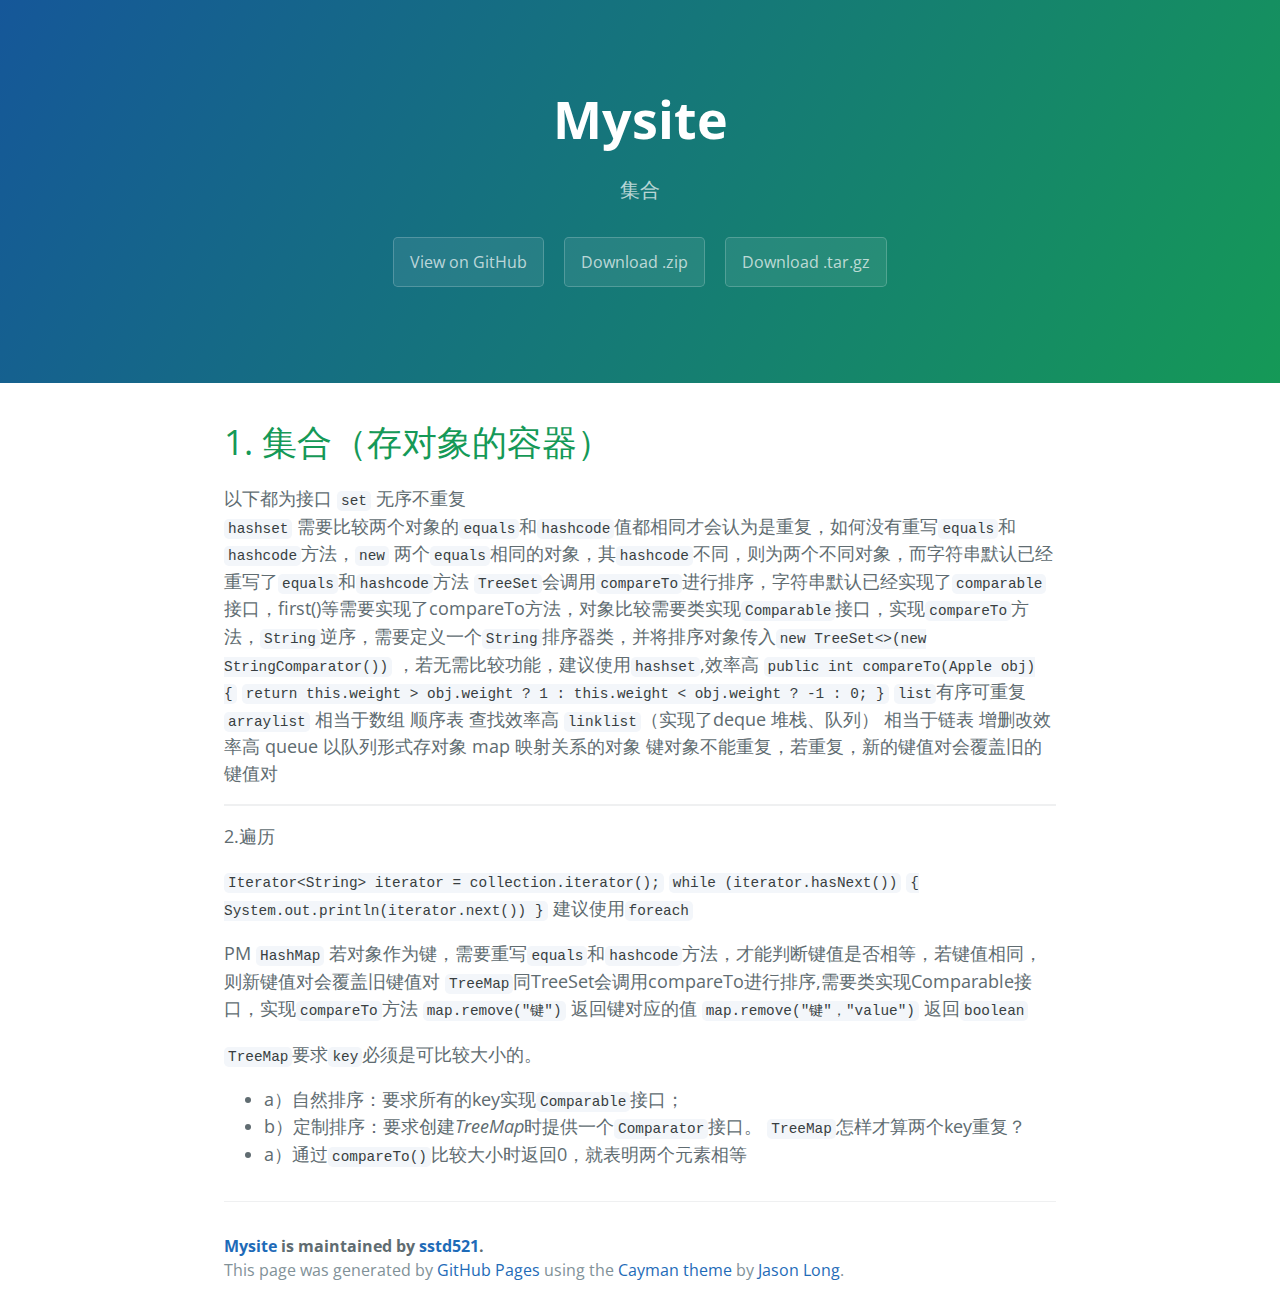
<file: index.html>
<!DOCTYPE html>
<html lang="en-us">
  <head>
    <meta charset="UTF-8">
    <title>Mysite by sstd521</title>
    <meta name="viewport" content="width=device-width, initial-scale=1">
    <link rel="stylesheet" type="text/css" href="stylesheets/normalize.css" media="screen">
    <link href='https://fonts.googleapis.com/css?family=Open+Sans:400,700' rel='stylesheet' type='text/css'>
    <link rel="stylesheet" type="text/css" href="stylesheets/stylesheet.css" media="screen">
    <link rel="stylesheet" type="text/css" href="stylesheets/github-light.css" media="screen">
  </head>
  <body>
    <section class="page-header">
      <h1 class="project-name">Mysite</h1>
      <h2 class="project-tagline">集合</h2>
      <a href="https://github.com/sstd521/mysite" class="btn">View on GitHub</a>
      <a href="https://github.com/sstd521/mysite/zipball/master" class="btn">Download .zip</a>
      <a href="https://github.com/sstd521/mysite/tarball/master" class="btn">Download .tar.gz</a>
    </section>

    <section class="main-content">
      <h1>
<a id="1-集合存对象的容器" class="anchor" href="#1-%E9%9B%86%E5%90%88%E5%AD%98%E5%AF%B9%E8%B1%A1%E7%9A%84%E5%AE%B9%E5%99%A8" aria-hidden="true"><span aria-hidden="true" class="octicon octicon-link"></span></a>1. 集合（存对象的容器）</h1>

<p>以下都为接口
<code>set</code> 无序不重复<br>
<code>hashset</code> 需要比较两个对象的<code>equals</code>和<code>hashcode</code>值都相同才会认为是重复，如何没有重写<code>equals</code>和<code>hashcode</code>方法，<code>new</code> 两个<code>equals</code>相同的对象，其<code>hashcode</code>不同，则为两个不同对象，而字符串默认已经重写了<code>equals</code>和<code>hashcode</code>方法
<code>TreeSet</code>会调用<code>compareTo</code>进行排序，字符串默认已经实现了<code>comparable</code>接口，first()等需要实现了compareTo方法，对象比较需要类实现<code>Comparable</code>接口，实现<code>compareTo</code>方法，<code>String</code>逆序，需要定义一个<code>String</code>排序器类，并将排序对象传入<code>new TreeSet&lt;&gt;(new StringComparator())</code> ，若无需比较功能，建议使用<code>hashset</code>,效率高
<code>public int compareTo(Apple obj) {</code>
<code>return this.weight &gt; obj.weight ? 1 : this.weight &lt; obj.weight ? -1 : 0; }</code>
<code>list</code>有序可重复
<code>arraylist</code> 相当于数组 顺序表 查找效率高
<code>linklist</code>（实现了deque 堆栈、队列）   相当于链表  增删改效率高
queue 以队列形式存对象 
map 映射关系的对象  键对象不能重复，若重复，新的键值对会覆盖旧的键值对</p>

<hr>

<p>2.遍历</p>

<p><code>Iterator&lt;String&gt; iterator = collection.iterator();</code>
<code>while (iterator.hasNext())</code>
<code>{   System.out.println(iterator.next())   }</code>
建议使用<code>foreach</code></p>

<p>PM
<code>HashMap</code>  若对象作为键，需要重写<code>equals</code>和<code>hashcode</code>方法，才能判断键值是否相等，若键值相同，则新键值对会覆盖旧键值对
<code>TreeMap</code>同TreeSet会调用compareTo进行排序,需要类实现Comparable接口，实现<code>compareTo</code>方法
<code>map.remove("键")</code>  返回键对应的值 <code>map.remove("键"，"value")</code>  返回<code>boolean</code></p>

<p><code>TreeMap</code>要求<code>key</code>必须是可比较大小的。</p>

<ul>
<li>a）自然排序：要求所有的key实现<code>Comparable</code>接口；</li>
<li>b）定制排序：要求创建<em>TreeMap</em>时提供一个<code>Comparator</code>接口。
<code>TreeMap</code>怎样才算两个key重复？</li>
<li>a）通过<code>compareTo()</code>比较大小时返回0，就表明两个元素相等</li>
</ul>

      <footer class="site-footer">
        <span class="site-footer-owner"><a href="https://github.com/sstd521/mysite">Mysite</a> is maintained by <a href="https://github.com/sstd521">sstd521</a>.</span>

        <span class="site-footer-credits">This page was generated by <a href="https://pages.github.com">GitHub Pages</a> using the <a href="https://github.com/jasonlong/cayman-theme">Cayman theme</a> by <a href="https://twitter.com/jasonlong">Jason Long</a>.</span>
      </footer>

    </section>

  
  </body>
</html>
</file>
<file: stylesheets/stylesheet.css>
* {
  box-sizing: border-box; }

body {
  padding: 0;
  margin: 0;
  font-family: "Open Sans", "Helvetica Neue", Helvetica, Arial, sans-serif;
  font-size: 16px;
  line-height: 1.5;
  color: #606c71; }

a {
  color: #1e6bb8;
  text-decoration: none; }
  a:hover {
    text-decoration: underline; }

.btn {
  display: inline-block;
  margin-bottom: 1rem;
  color: rgba(255, 255, 255, 0.7);
  background-color: rgba(255, 255, 255, 0.08);
  border-color: rgba(255, 255, 255, 0.2);
  border-style: solid;
  border-width: 1px;
  border-radius: 0.3rem;
  transition: color 0.2s, background-color 0.2s, border-color 0.2s; }
  .btn + .btn {
    margin-left: 1rem; }

.btn:hover {
  color: rgba(255, 255, 255, 0.8);
  text-decoration: none;
  background-color: rgba(255, 255, 255, 0.2);
  border-color: rgba(255, 255, 255, 0.3); }

@media screen and (min-width: 64em) {
  .btn {
    padding: 0.75rem 1rem; } }

@media screen and (min-width: 42em) and (max-width: 64em) {
  .btn {
    padding: 0.6rem 0.9rem;
    font-size: 0.9rem; } }

@media screen and (max-width: 42em) {
  .btn {
    display: block;
    width: 100%;
    padding: 0.75rem;
    font-size: 0.9rem; }
    .btn + .btn {
      margin-top: 1rem;
      margin-left: 0; } }

.page-header {
  color: #fff;
  text-align: center;
  background-color: #159957;
  background-image: linear-gradient(120deg, #155799, #159957); }

@media screen and (min-width: 64em) {
  .page-header {
    padding: 5rem 6rem; } }

@media screen and (min-width: 42em) and (max-width: 64em) {
  .page-header {
    padding: 3rem 4rem; } }

@media screen and (max-width: 42em) {
  .page-header {
    padding: 2rem 1rem; } }

.project-name {
  margin-top: 0;
  margin-bottom: 0.1rem; }

@media screen and (min-width: 64em) {
  .project-name {
    font-size: 3.25rem; } }

@media screen and (min-width: 42em) and (max-width: 64em) {
  .project-name {
    font-size: 2.25rem; } }

@media screen and (max-width: 42em) {
  .project-name {
    font-size: 1.75rem; } }

.project-tagline {
  margin-bottom: 2rem;
  font-weight: normal;
  opacity: 0.7; }

@media screen and (min-width: 64em) {
  .project-tagline {
    font-size: 1.25rem; } }

@media screen and (min-width: 42em) and (max-width: 64em) {
  .project-tagline {
    font-size: 1.15rem; } }

@media screen and (max-width: 42em) {
  .project-tagline {
    font-size: 1rem; } }

.main-content :first-child {
  margin-top: 0; }
.main-content img {
  max-width: 100%; }
.main-content h1, .main-content h2, .main-content h3, .main-content h4, .main-content h5, .main-content h6 {
  margin-top: 2rem;
  margin-bottom: 1rem;
  font-weight: normal;
  color: #159957; }
.main-content p {
  margin-bottom: 1em; }
.main-content code {
  padding: 2px 4px;
  font-family: Consolas, "Liberation Mono", Menlo, Courier, monospace;
  font-size: 0.9rem;
  color: #383e41;
  background-color: #f3f6fa;
  border-radius: 0.3rem; }
.main-content pre {
  padding: 0.8rem;
  margin-top: 0;
  margin-bottom: 1rem;
  font: 1rem Consolas, "Liberation Mono", Menlo, Courier, monospace;
  color: #567482;
  word-wrap: normal;
  background-color: #f3f6fa;
  border: solid 1px #dce6f0;
  border-radius: 0.3rem; }
  .main-content pre > code {
    padding: 0;
    margin: 0;
    font-size: 0.9rem;
    color: #567482;
    word-break: normal;
    white-space: pre;
    background: transparent;
    border: 0; }
.main-content .highlight {
  margin-bottom: 1rem; }
  .main-content .highlight pre {
    margin-bottom: 0;
    word-break: normal; }
.main-content .highlight pre, .main-content pre {
  padding: 0.8rem;
  overflow: auto;
  font-size: 0.9rem;
  line-height: 1.45;
  border-radius: 0.3rem; }
.main-content pre code, .main-content pre tt {
  display: inline;
  max-width: initial;
  padding: 0;
  margin: 0;
  overflow: initial;
  line-height: inherit;
  word-wrap: normal;
  background-color: transparent;
  border: 0; }
  .main-content pre code:before, .main-content pre code:after, .main-content pre tt:before, .main-content pre tt:after {
    content: normal; }
.main-content ul, .main-content ol {
  margin-top: 0; }
.main-content blockquote {
  padding: 0 1rem;
  margin-left: 0;
  color: #819198;
  border-left: 0.3rem solid #dce6f0; }
  .main-content blockquote > :first-child {
    margin-top: 0; }
  .main-content blockquote > :last-child {
    margin-bottom: 0; }
.main-content table {
  display: block;
  width: 100%;
  overflow: auto;
  word-break: normal;
  word-break: keep-all; }
  .main-content table th {
    font-weight: bold; }
  .main-content table th, .main-content table td {
    padding: 0.5rem 1rem;
    border: 1px solid #e9ebec; }
.main-content dl {
  padding: 0; }
  .main-content dl dt {
    padding: 0;
    margin-top: 1rem;
    font-size: 1rem;
    font-weight: bold; }
  .main-content dl dd {
    padding: 0;
    margin-bottom: 1rem; }
.main-content hr {
  height: 2px;
  padding: 0;
  margin: 1rem 0;
  background-color: #eff0f1;
  border: 0; }

@media screen and (min-width: 64em) {
  .main-content {
    max-width: 64rem;
    padding: 2rem 6rem;
    margin: 0 auto;
    font-size: 1.1rem; } }

@media screen and (min-width: 42em) and (max-width: 64em) {
  .main-content {
    padding: 2rem 4rem;
    font-size: 1.1rem; } }

@media screen and (max-width: 42em) {
  .main-content {
    padding: 2rem 1rem;
    font-size: 1rem; } }

.site-footer {
  padding-top: 2rem;
  margin-top: 2rem;
  border-top: solid 1px #eff0f1; }

.site-footer-owner {
  display: block;
  font-weight: bold; }

.site-footer-credits {
  color: #819198; }

@media screen and (min-width: 64em) {
  .site-footer {
    font-size: 1rem; } }

@media screen and (min-width: 42em) and (max-width: 64em) {
  .site-footer {
    font-size: 1rem; } }

@media screen and (max-width: 42em) {
  .site-footer {
    font-size: 0.9rem; } }
</file>
<file: stylesheets/github-light.css>
/*
The MIT License (MIT)

Copyright (c) 2016 GitHub, Inc.

Permission is hereby granted, free of charge, to any person obtaining a copy
of this software and associated documentation files (the "Software"), to deal
in the Software without restriction, including without limitation the rights
to use, copy, modify, merge, publish, distribute, sublicense, and/or sell
copies of the Software, and to permit persons to whom the Software is
furnished to do so, subject to the following conditions:

The above copyright notice and this permission notice shall be included in all
copies or substantial portions of the Software.

THE SOFTWARE IS PROVIDED "AS IS", WITHOUT WARRANTY OF ANY KIND, EXPRESS OR
IMPLIED, INCLUDING BUT NOT LIMITED TO THE WARRANTIES OF MERCHANTABILITY,
FITNESS FOR A PARTICULAR PURPOSE AND NONINFRINGEMENT. IN NO EVENT SHALL THE
AUTHORS OR COPYRIGHT HOLDERS BE LIABLE FOR ANY CLAIM, DAMAGES OR OTHER
LIABILITY, WHETHER IN AN ACTION OF CONTRACT, TORT OR OTHERWISE, ARISING FROM,
OUT OF OR IN CONNECTION WITH THE SOFTWARE OR THE USE OR OTHER DEALINGS IN THE
SOFTWARE.

*/

.pl-c /* comment */ {
  color: #969896;
}

.pl-c1 /* constant, variable.other.constant, support, meta.property-name, support.constant, support.variable, meta.module-reference, markup.raw, meta.diff.header */,
.pl-s .pl-v /* string variable */ {
  color: #0086b3;
}

.pl-e /* entity */,
.pl-en /* entity.name */ {
  color: #795da3;
}

.pl-smi /* variable.parameter.function, storage.modifier.package, storage.modifier.import, storage.type.java, variable.other */,
.pl-s .pl-s1 /* string source */ {
  color: #333;
}

.pl-ent /* entity.name.tag */ {
  color: #63a35c;
}

.pl-k /* keyword, storage, storage.type */ {
  color: #a71d5d;
}

.pl-s /* string */,
.pl-pds /* punctuation.definition.string, string.regexp.character-class */,
.pl-s .pl-pse .pl-s1 /* string punctuation.section.embedded source */,
.pl-sr /* string.regexp */,
.pl-sr .pl-cce /* string.regexp constant.character.escape */,
.pl-sr .pl-sre /* string.regexp source.ruby.embedded */,
.pl-sr .pl-sra /* string.regexp string.regexp.arbitrary-repitition */ {
  color: #183691;
}

.pl-v /* variable */ {
  color: #ed6a43;
}

.pl-id /* invalid.deprecated */ {
  color: #b52a1d;
}

.pl-ii /* invalid.illegal */ {
  color: #f8f8f8;
  background-color: #b52a1d;
}

.pl-sr .pl-cce /* string.regexp constant.character.escape */ {
  font-weight: bold;
  color: #63a35c;
}

.pl-ml /* markup.list */ {
  color: #693a17;
}

.pl-mh /* markup.heading */,
.pl-mh .pl-en /* markup.heading entity.name */,
.pl-ms /* meta.separator */ {
  font-weight: bold;
  color: #1d3e81;
}

.pl-mq /* markup.quote */ {
  color: #008080;
}

.pl-mi /* markup.italic */ {
  font-style: italic;
  color: #333;
}

.pl-mb /* markup.bold */ {
  font-weight: bold;
  color: #333;
}

.pl-md /* markup.deleted, meta.diff.header.from-file */ {
  color: #bd2c00;
  background-color: #ffecec;
}

.pl-mi1 /* markup.inserted, meta.diff.header.to-file */ {
  color: #55a532;
  background-color: #eaffea;
}

.pl-mdr /* meta.diff.range */ {
  font-weight: bold;
  color: #795da3;
}

.pl-mo /* meta.output */ {
  color: #1d3e81;
}
</file>
